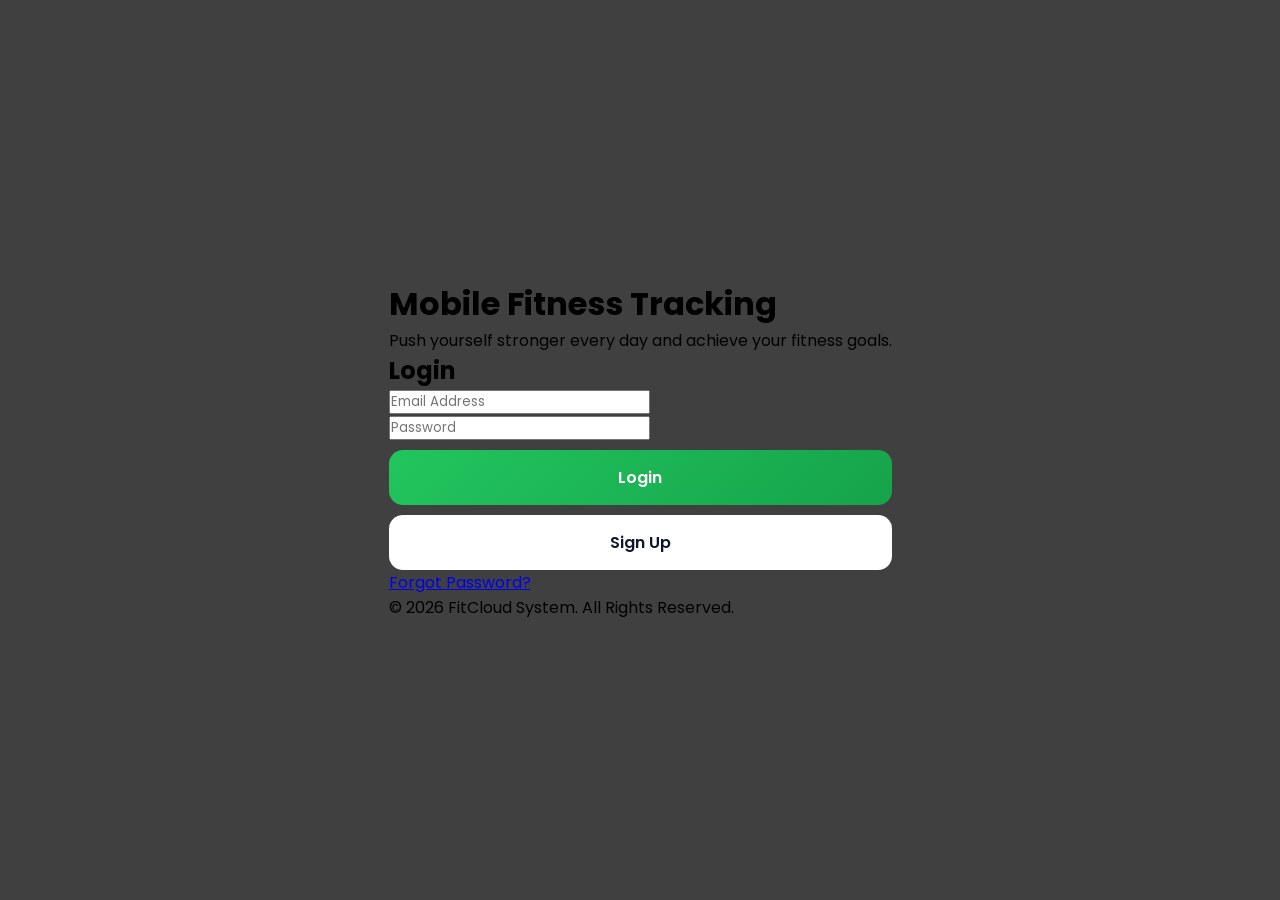
<file: index.html>
<!DOCTYPE html>
<html lang="en">

<head>

<meta charset="UTF-8">
<meta name="viewport" content="width=device-width, initial-scale=1.0">

<title>Mobile Fitness Tracking</title>

<link rel="stylesheet" href="style.css">

<link href="https://fonts.googleapis.com/css2?family=Poppins:wght@300;400;500;600;700&display=swap" rel="stylesheet">

</head>

<body>

<div class="app-container">

    <!-- APP TITLE -->

    <div class="header">

        <h1>Mobile Fitness Tracking</h1>

        <p>
            Push yourself stronger every day and achieve your fitness goals.
        </p>

    </div>

    <!-- LOGIN CARD -->

    <div class="login-card">

        <h2>Login</h2>

        <!-- EMAIL -->

        <div class="input-group">

            <input type="email" placeholder="Email Address">

        </div>

        <!-- PASSWORD -->

        <div class="input-group">

            <input type="password" placeholder="Password">

        </div>

        <!-- BUTTONS -->

        <button class="login-btn">
            Login
        </button>

        <button class="signup-btn">
            Sign Up
        </button>

        <!-- FORGOT PASSWORD -->

        <div class="forgot">

            <a href="#">
                Forgot Password?
            </a>

        </div>

    </div>

    <!-- COPYRIGHT -->

    <div class="copyright">

        © 2026 FitCloud System. All Rights Reserved.

    </div>

</div>

</body>

</html>
</file>
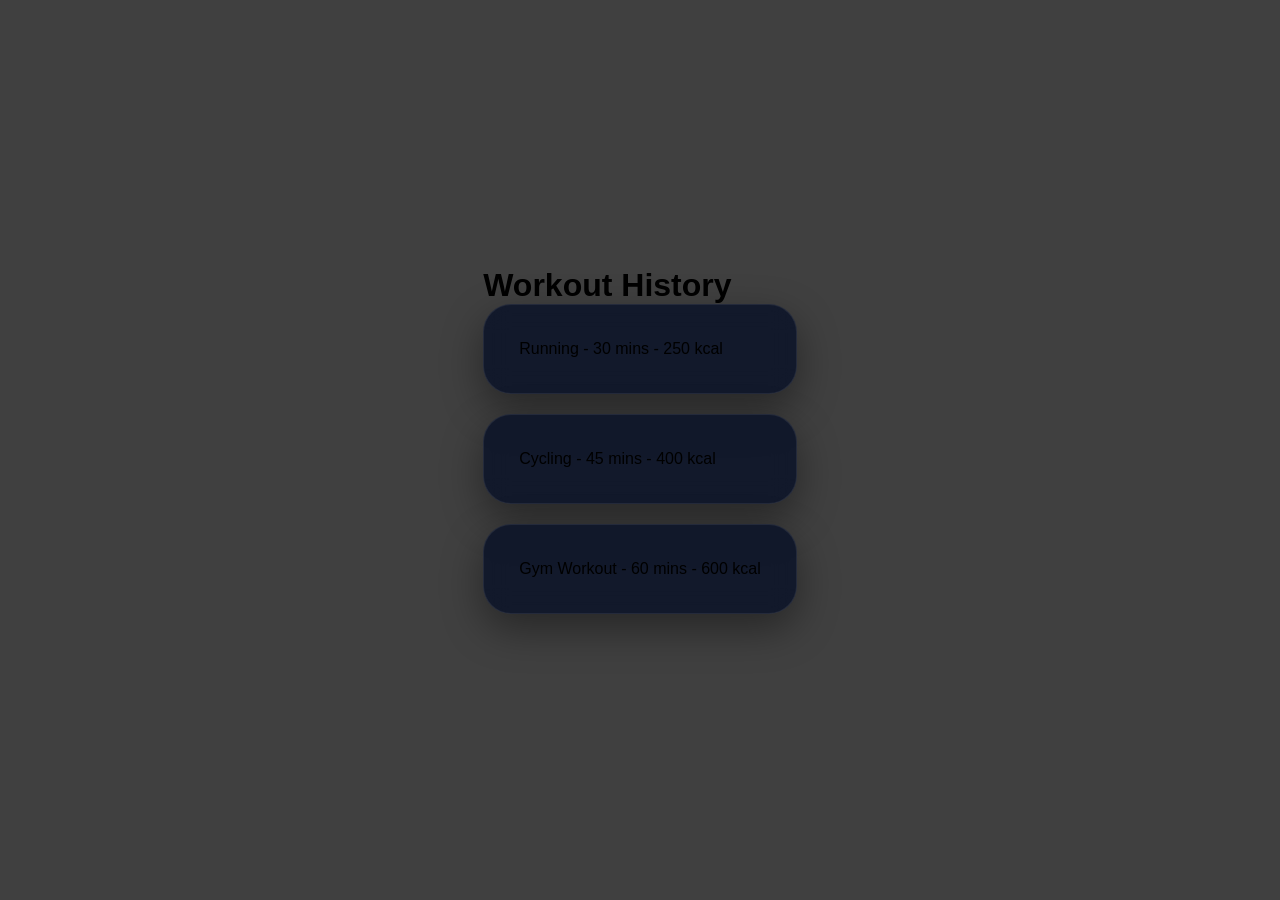
<file: history.html>
<!DOCTYPE html>
<html lang="en">

<head>
<meta charset="UTF-8">
<title>Workout History</title>
<link rel="stylesheet" href="style.css">
</head>

<body>

<div class="dashboard">

<h1>Workout History</h1>

<div class="card">
<p>Running - 30 mins - 250 kcal</p>
</div>

<div class="card">
<p>Cycling - 45 mins - 400 kcal</p>
</div>

<div class="card">
<p>Gym Workout - 60 mins - 600 kcal</p>
</div>

</div>

</body>
</html>
</file>
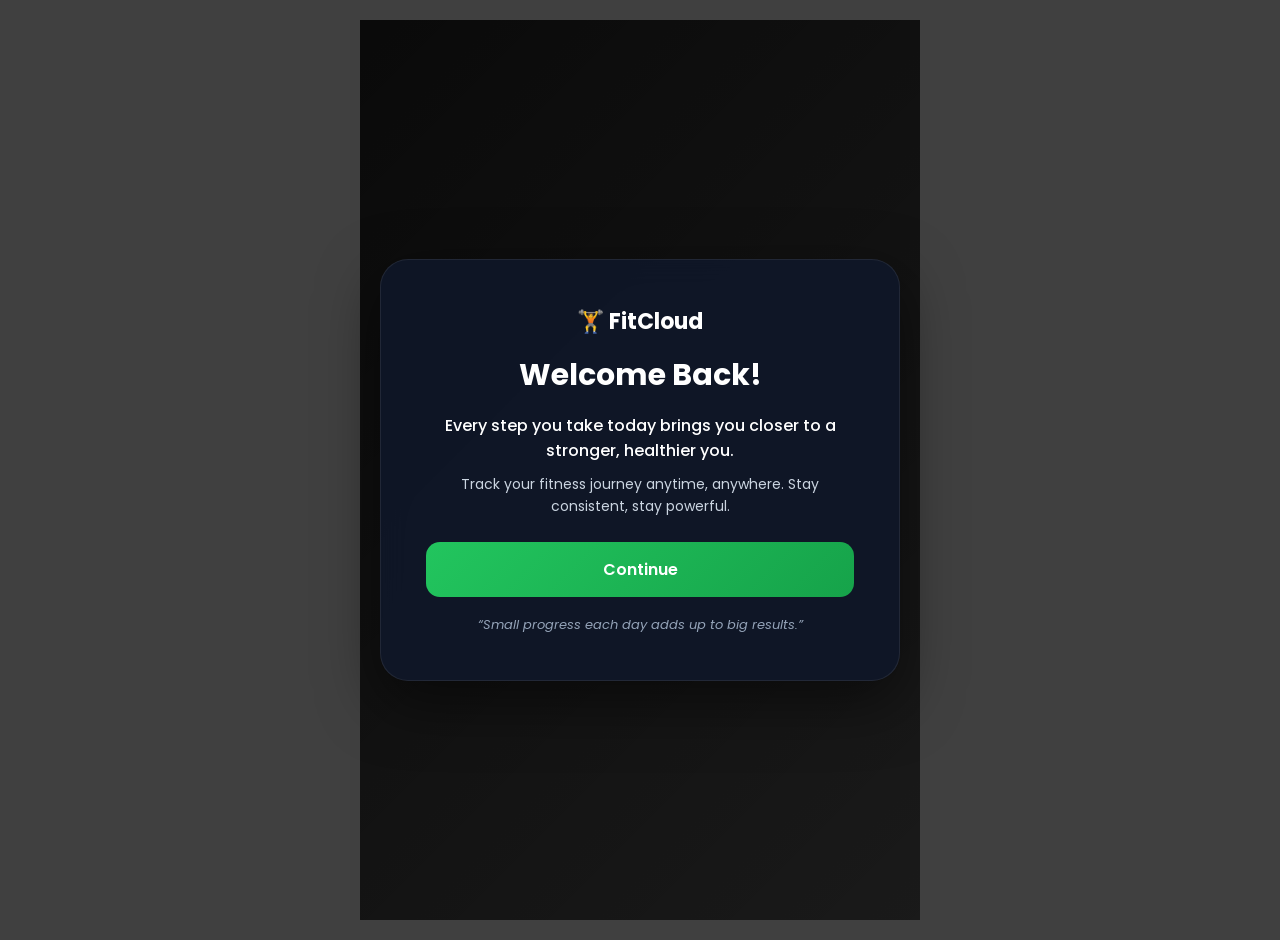
<file: welcome.html>
<!DOCTYPE html>
<html lang="en">
<head>
<meta charset="UTF-8">
<meta name="viewport" content="width=device-width, initial-scale=1.0">

<title>Welcome</title>

<link rel="stylesheet" href="style.css">
<link href="https://fonts.googleapis.com/css2?family=Poppins:wght@300;400;500;600;700&display=swap" rel="stylesheet">

</head>

<body>

<div class="welcome-screen">

    <div class="welcome-box">

        <div class="logo">🏋️ FitCloud</div>

        <h1>Welcome Back!</h1>

        <p class="motivation">
            Every step you take today brings you closer to a stronger, healthier you.
        </p>

        <p class="sub-text">
            Track your fitness journey anytime, anywhere. Stay consistent, stay powerful.
        </p>

        <button onclick="goHome()">Continue</button>

        <div class="footer-text">
            “Small progress each day adds up to big results.”
        </div>

    </div>

</div>

<script>
function goHome() {
  window.location.href = "dashboard.html";
}
</script>

</body>
</html>
</file>
<file: style.css>
*{
    margin:0;
    padding:0;
    box-sizing:border-box;
    font-family:'Poppins',sans-serif;
}

/* BODY */

body{

    min-height:100vh;

    display:flex;
    justify-content:center;
    align-items:center;

    padding:20px;

    background:
    linear-gradient(rgba(0,0,0,0.75),
    rgba(0,0,0,0.75)),

    url('https://images.unsplash.com/photo-1518611012118-696072aa579a?q=80&w=1974');

    background-size:cover;
    background-position:center;
    background-repeat:no-repeat;
}


/* CONTAINER */

.container{

    width:100%;

    max-width:500px;

    margin:auto;

    display:flex;

    flex-direction:column;

    align-items:center;

    gap:15px;

    text-align:center;
}

/* TOP BOX */

.top-box{

    width:305%;

    background:rgba(15,23,42,0.92);

    padding:25px 35px;

    border-radius:25px;

    margin-bottom:5px;

    margin-top:-20px;

    border:1px solid rgba(255,255,255,0.08);

    box-shadow:0 10px 25px rgba(0,0,0,0.35);

    backdrop-filter:blur(12px);
}


.top-box h1{

    color:white;

    font-size:36px;

    font-weight:700;

    line-height:1.2;

    margin-bottom:12px;
}

.top-box p{

    color:#cbd5e1;

    font-size:14px;

    line-height:1.6;
}

/* LOGIN CARD */

.card{

    background:rgba(15,23,42,0.94);

    padding:35px;

    border-radius:28px;

    border:1px solid rgba(255,255,255,0.08);

    box-shadow:0 15px 40px rgba(0,0,0,0.4);

    backdrop-filter:blur(12px);

    margin-bottom:20px;
}

/* LOGIN TITLE */

.card h2{

    color:white;

    font-size:30px;

    margin-bottom:25px;
}

/* INPUT BOX */

.card input{

    width:100%;

    padding:16px;

    margin-bottom:18px;

    border:none;

    border-radius:14px;

    background:#1e293b;

    color:white;

    font-size:15px;

    outline:none;
}

.card input::placeholder{

    color:#94a3b8;
}

.card input:focus{

    border:1px solid #22c55e;
}

/* BUTTONS */

.login-btn,
.signup-btn{

    width:100%;

    padding:15px;

    border:none;

    border-radius:14px;

    font-size:16px;

    font-weight:600;

    cursor:pointer;

    margin-top:10px;

    transition:0.3s;
}

/* LOGIN BUTTON */

.login-btn{

    background:linear-gradient(135deg,#22c55e,#16a34a);

    color:white;
}

.login-btn:hover{

    transform:translateY(-2px);

    box-shadow:0 8px 20px rgba(34,197,94,0.4);
}

/* SIGNUP BUTTON */

.signup-btn{

    background:white;

    color:#0f172a;
}

.signup-btn:hover{

    transform:translateY(-2px);
}

/* LINKS */

.links{

    margin-top:22px;
}

.links a{

    color:#22c55e;

    text-decoration:none;

    font-size:14px;
}

.links a:hover{

    text-decoration:underline;
}

/* TOP NAVBAR */

.top-navbar{

    display:flex;

    justify-content:space-between;

    align-items:center;

    margin-bottom:-20px;
}

/* LOGO */

.logo{

    color:white;

    font-size:20px;

    font-weight:700;
}

/* ICONS */

.top-icons{

    display:flex;

    gap:15px;

    color:white;

    font-size:18px;

    cursor:pointer;
}

.top-icons span{

    transition:0.3s;
}

.top-icons span:hover{

    color:#22c55e;

    transform:scale(1.1);
}


/* COPYRIGHT */

.bottom-box{

    width:305%;

    background:rgba(15,23,42,0.92);

    padding:20px 35px;

    border-radius:25px;

    border:1px solid rgba(255,255,255,0.08);

    box-shadow:0 10px 25px rgba(0,0,0,0.35);

    backdrop-filter:blur(12px);

    color:#cbd5e1;

    font-size:14px;

    text-align:center;


margin-top:10px;


}

/* =========================
   FORGOT PAGE HEADER
========================= */

.forgot-top-box{

    width:302%;

    background:rgba(15,23,42,0.92);

    padding:10px 35px;

    border-radius:25px;

    margin-bottom:100px;

    margin-top:-15px;

    border:1px solid rgba(255,255,255,0.08);

    box-shadow:0 10px 25px rgba(0,0,0,0.35);

    backdrop-filter:blur(12px);
}

.forgot-top-box h1{

    color:white;

    font-size:36px;

    font-weight:700;

    margin-top:20px;

    margin-bottom:15px;
}

.forgot-top-box p{

    color:#cbd5e1;

    font-size:18px;

    line-height:1.6;
}

/* =========================
   FORGOT PAGE FOOTER
========================= */

.forgot-bottom-box{

    width:302%;

    background:rgba(15,23,42,0.92);

    padding:20px 35px;

    border-radius:25px;

    border:1px solid rgba(255,255,255,0.08);

    box-shadow:0 10px 25px rgba(0,0,0,0.35);

    backdrop-filter:blur(12px);

    color:#cbd5e1;

    font-size:14px;

    text-align:center;


margin-top:20px;


}

/* =========================
   REGISTER PAGE HEADER
========================= */

.register-top-box{

    width:302%;

    background:rgba(15,23,42,0.92);

    padding:15px 35px;

    border-radius:25px;

    margin-bottom:25px;

    margin-top:-15px;

    border:1px solid rgba(255,255,255,0.08);

    box-shadow:0 10px 25px rgba(0,0,0,0.35);

    backdrop-filter:blur(12px);
}

.register-top-box h1{

    color:white;

    font-size:40px;

    font-weight:700;

    margin-top:20px;

    margin-bottom:15px;
}

.register-top-box p{

    color:#cbd5e1;

    font-size:16px;

    line-height:1.6;
}

/* =========================
   REGISTER CARD
========================= */

.register-card{

    background:rgba(15,23,42,0.94);

    padding:35px;

    border-radius:28px;

    border:1px solid rgba(255,255,255,0.08);

    box-shadow:0 15px 40px rgba(0,0,0,0.4);

    backdrop-filter:blur(12px);

    margin-bottom:20px;

    width:100%;
}

.register-card h2{

    color:white;

    font-size:32px;

    margin-bottom:25px;

    text-align:center;
}

/* REGISTER INPUT */

.register-card input,
.register-card select{

    width:100%;

    padding:16px;

    margin-bottom:18px;

    border:none;

    border-radius:14px;

    background:#1e293b;

    color:white;

    font-size:15px;

    outline:none;
}

.register-card input::placeholder{

    color:#94a3b8;
}

.register-card input:focus,
.register-card select:focus{

    border:1px solid #22c55e;
}

/* REGISTER BUTTON */

.register-btn{

    width:100%;

    padding:15px;

    border:none;

    border-radius:14px;

    font-size:16px;

    font-weight:600;

    cursor:pointer;

    margin-top:10px;

    transition:0.3s;

    background:linear-gradient(135deg,#22c55e,#16a34a);

    color:white;
}

.register-btn:hover{

    transform:translateY(-2px);

    box-shadow:0 8px 20px rgba(34,197,94,0.4);
}

/* BACK LOGIN BUTTON */

.back-login-btn{

    width:100%;

    padding:15px;

    border:none;

    border-radius:14px;

    font-size:16px;

    font-weight:600;

    cursor:pointer;

    margin-top:12px;

    transition:0.3s;

    background:white;

    color:#0f172a;
}

.back-login-btn:hover{

    transform:translateY(-2px);
}

/* =========================
   REGISTER FOOTER
========================= */

.register-bottom-box{

    width:302%;

    background:rgba(15,23,42,0.92);

    padding:20px 35px;

    border-radius:25px;

    border:1px solid rgba(255,255,255,0.08);

    box-shadow:0 10px 25px rgba(0,0,0,0.35);

    backdrop-filter:blur(12px);

    color:#cbd5e1;

    font-size:14px;

    text-align:center;

    margin-top:20px;
}
/* =========================
   WELCOME SCREEN (NEW STYLE)
========================= */

.welcome-screen{
    min-height:100vh;

    display:flex;
    justify-content:center;
    align-items:center;

    padding:20px;

    background:
    linear-gradient(135deg, rgba(0,0,0,0.85), rgba(0,0,0,0.6)),
    url('https://images.unsplash.com/photo-1517836357463-d25dfeac3438?q=80&w=1974');

    background-size:cover;
    background-position:center;
}

/* CENTER GLASS BOX */
.welcome-box{

    width:100%;
    max-width:520px;

    background:rgba(15,23,42,0.88);

    padding:45px;

    border-radius:28px;

    border:1px solid rgba(255,255,255,0.08);

    box-shadow:0 20px 60px rgba(0,0,0,0.5);

    backdrop-filter:blur(14px);

    text-align:center;

    color:white;

    animation:fadeUp 0.8s ease;
}

/* LOGO */
.welcome-box .logo{
    font-size:22px;
    font-weight:700;
    margin-bottom:15px;
}

/* TITLE */
.welcome-box h1{
    font-size:30px;
    margin-bottom:15px;
}

/* MOTIVATION TEXT */
.motivation{
    font-size:16px;
    color:#ffffff;
    font-weight:500;
    margin-bottom:10px;
}

/* SUB TEXT */
.sub-text{
    font-size:14px;
    color:#cbd5e1;
    line-height:1.6;
    margin-bottom:25px;
}

/* BUTTON */
.welcome-box button{
    width:100%;
    padding:15px;

    border:none;
    border-radius:14px;

    font-size:16px;
    font-weight:600;

    cursor:pointer;

    background:linear-gradient(135deg,#22c55e,#16a34a);
    color:white;

    transition:0.3s;
}

.welcome-box button:hover{
    transform:translateY(-3px);
    box-shadow:0 10px 25px rgba(34,197,94,0.4);
}

/* FOOTER QUOTE */
.footer-text{
    margin-top:18px;
    font-size:13px;
    color:#94a3b8;
    font-style:italic;
}

/* ANIMATION */
@keyframes fadeUp{
    from{
        opacity:0;
        transform:translateY(20px);
    }
    to{
        opacity:1;
        transform:translateY(0);
    }
}

/* RESET */
*{
    margin:0;
    padding:0;
    box-sizing:border-box;
    font-family:'Poppins',sans-serif;
}

/* BODY */
.dashboard-pro-body{
    background:#0b1220;
    color:white;
    overflow-x:hidden;
}

/* LAYOUT */
.dashboard-pro-layout{
    display:flex;
    min-height:100vh;
    width:100%;
}

/* SIDEBAR */
.dashboard-pro-sidebar{
    width:260px;
    background:#0f172a;
    padding:20px;
    border-right:1px solid #1e293b;

    display:flex;
    flex-direction:column;

    position:sticky;
    top:0;
}

.dashboard-pro-brand{
    font-size:22px;
    font-weight:700;
    color:#22c55e;
    margin-bottom:30px;
}

.dashboard-pro-sidebar a{
    text-decoration:none;
    color:white;

    padding:12px;
    margin:6px 0;

    border-radius:10px;
    border:1px solid #1e293b;

    transition:0.3s;
}

.dashboard-pro-sidebar a:hover{
    background:#22c55e;
    transform:translateX(5px);
}

.dashboard-pro-logout{
    margin-top:20px;
    padding:12px;
    border:none;
    border-radius:10px;
    background:#ef4444;
    color:white;
    cursor:pointer;
}

/* MAIN */
.dashboard-pro-main{
    flex:1;
    padding:20px;
}

/* TOPBAR */
.dashboard-pro-topbar{
    display:flex;
    justify-content:space-between;
    align-items:center;
    margin-bottom:20px;
}

.dashboard-pro-welcome h2{
    font-size:22px;
}

.dashboard-pro-welcome p{
    color:#94a3b8;
    font-size:14px;
}

/* CLOCK */
.dashboard-pro-clock{
    background:#111827;
    padding:10px 15px;
    border-radius:10px;
    border:1px solid #1e293b;
    color:#22c55e;
    font-weight:600;
}

/* HERO */
.dashboard-pro-hero{
    height:200px;
    background:url("https://images.unsplash.com/photo-1517836357463-d25dfeac3438?q=80&w=1974");
    background-size:cover;
    background-position:center;
    border-radius:18px;
    position:relative;
    margin-bottom:20px;
}

.dashboard-pro-hero-overlay{
    position:absolute;
    inset:0;
    background:rgba(0,0,0,0.6);
    border-radius:18px;

    display:flex;
    flex-direction:column;
    justify-content:center;
    padding:20px;
}

.dashboard-pro-hero h1{
    font-size:28px;
}

.dashboard-pro-hero p{
    color:#cbd5e1;
    margin-top:10px;
}

/* STATS */
.dashboard-pro-grid{
    display:grid;
    grid-template-columns:repeat(3,1fr);
    gap:15px;
}

.dashboard-pro-card{
    background:#111827;
    padding:20px;
    border-radius:16px;
    border:1px solid #1e293b;
}

.dashboard-pro-card h2{
    color:#22c55e;
    margin-top:10px;
}

/* CHART */
.dashboard-pro-chart{
    margin-top:20px;
    background:#111827;
    padding:20px;
    border-radius:16px;
    border:1px solid #1e293b;
}

.dashboard-pro-chart{
    display: flex;
    flex-direction: column;
    align-items: center;
}

/* chart box size */
.dashboard-pro-chart canvas{
    width: 1000px !important;
    height: 400px !important;
}

/* FOOTER */
.dashboard-pro-copyright{
    margin-top:30px;
    background:rgba(15,23,42,0.92);
    padding:16px 20px;
    border-radius:14px;
    border:1px solid rgba(255,255,255,0.08);
    text-align:center;
    color:#cbd5e1;
    font-size:14px;
}

/* RESPONSIVE */
@media(max-width:1024px){

    .dashboard-pro-layout{
        flex-direction:column;
    }

    .dashboard-pro-sidebar{
        width:100%;
        flex-direction:row;
        overflow-x:auto;
    }

    .dashboard-pro-sidebar a{
        flex:1;
        text-align:center;
        white-space:nowrap;
    }

    .dashboard-pro-grid{
        grid-template-columns:1fr;
    }
}
/* =========================
   WORKOUT PRO CSS - FITCLOUD
   FULL MATCH WITH YOUR HTML
========================= */

/* RESET */
.workout-pro-body *{
    margin:0;
    padding:10px 15px;
    box-sizing:border-box;
    font-family:'Poppins',sans-serif;
}

/* BODY */
.workout-pro-body{
    min-height:100vh;
    display:flex;
    background:#0b1220;
    color:white;
    overflow-x:hidden;
    left:50px;          /* 👈 stick to left */
}
/* SIDEBAR */
.workout-pro-sidebar{
    width:260px;
    background:#0f172a;
    padding:20px;
    border-right:1px solid #1e293b;

    display:flex;
    flex-direction:column;

    position:fixed;   /* 👈 key fix */
    top:0;            /* 👈 stick to top */
    left:0;          /* 👈 stick to left */
    height:100vh;    /* 👈 full screen height */
}

.workout-pro-brand{
    font-size:22px;
    font-weight:700;
    color:#22c55e;
    margin-bottom:30px;
}

.workout-pro-sidebar a{
    text-decoration:none;
    color:white;

    padding:12px;
    margin:6px 0;

    border-radius:10px;
    border:1px solid #1e293b;

    transition:0.3s;
}

.workout-pro-sidebar a:hover{
    background:#22c55e;
    transform:translateX(5px);
}

.workout-pro-logout{
    margin-top:20px;
    padding:12px;
    border:none;
    border-radius:10px;
    background:#ef4444;
    color:white;
    cursor:pointer;
}

/* MAIN */
.workout-pro-main{
    flex:1;
    padding:25px;
    width:100%;
}

/* HEADER */
.workout-pro-header{
    display:flex;
    justify-content:space-between;
    align-items:center;
    margin-bottom:20px;
}

.workout-pro-header h1{
    font-size:26px;
}

.workout-pro-header p{
    color:#94a3b8;
    font-size:14px;
    margin-top:5px;
}

/* BADGE */
.workout-pro-badge{
    background:linear-gradient(135deg,#22c55e,#16a34a);
    padding:10px 14px;
    border-radius:12px;
    font-size:13px;
    font-weight:600;
}

/* STATS GRID */
.workout-pro-stats{
    display:grid;
    grid-template-columns:repeat(3,1fr);
    gap:15px;
    margin-bottom:20px;
}

.workout-pro-card{
    background:#111827;
    padding:18px;
    border-radius:14px;
    border:1px solid #1e293b;
}

.workout-pro-card h2{
    color:#22c55e;
    margin-top:10px;
}

/* FORM BOX */
.workout-pro-form{
    background:#111827;
    padding:25px;
    border-radius:16px;
    border:1px solid #1e293b;

    max-width:600px;
}

/* FORM TITLE */
.workout-pro-form h2{
    margin-bottom:15px;
}

/* INPUTS */
.workout-pro-form input{
    width:100%;
    padding:14px;
    margin-bottom:12px;

    border:none;
    border-radius:12px;

    background:#1e293b;
    color:white;

    outline:none;
}

.workout-pro-form input::placeholder{
    color:#94a3b8;
}

.workout-pro-form input:focus{
    border:1px solid #22c55e;
}

/* SAVE BUTTON */
.workout-pro-form button{
    width:100%;
    padding:14px;

    border:none;
    border-radius:12px;

    background:linear-gradient(135deg,#22c55e,#16a34a);
    color:white;

    font-size:16px;
    font-weight:600;

    cursor:pointer;
    transition:0.3s;
}

.workout-pro-form button:hover{
    transform:translateY(-2px);
    box-shadow:0 8px 20px rgba(34,197,94,0.4);
}

/* MESSAGE */
.workout-pro-form p{
    margin-top:10px;
    font-size:14px;
    color:#22c55e;
}

/* ACTION BUTTONS */
.workout-pro-actions{
    margin-top:20px;
    display:flex;
    gap:15px;
}

.back-btn,
.history-btn{
    flex:1;
    padding:12px;

    border:none;
    border-radius:12px;

    font-weight:600;
    cursor:pointer;
    transition:0.3s;
}

/* BACK BUTTON */
.back-btn{
    background:#ffffff;
    color:#0b1220;
}

/* HISTORY BUTTON */
.history-btn{
    background:#22c55e;
    color:white;
}

.back-btn:hover,
.history-btn:hover{
    transform:translateY(-2px);
}

/* RESPONSIVE */
@media(max-width:1024px){
    .workout-pro-body{
        flex-direction:column;
    }

    .workout-pro-sidebar{
        width:100%;
        flex-direction:row;
        overflow-x:auto;
    }

    .workout-pro-sidebar a{
        flex:1;
        text-align:center;
        white-space:nowrap;
    }

    .workout-pro-stats{
        grid-template-columns:1fr;
    }

    .workout-pro-header{
        flex-direction:column;
        align-items:flex-start;
        gap:10px;
    }

    .workout-pro-actions{
        flex-direction:column;
    }
}

/* =========================
   BMI PRO - FITCLOUD
========================= */

/* BODY */
.bmi-pro-body{
    min-height:100vh;
    display:flex;
    background:#0b1220;
    color:white;
    overflow-x:hidden;
    font-family:'Poppins',sans-serif;
}

/* SIDEBAR (SAME AS DASHBOARD) */
.bmi-pro-sidebar{
    width:260px;
    background:#0f172a;
    padding:20px;
    border-right:1px solid #1e293b;

    display:flex;
    flex-direction:column;

    position:fixed;
    top:0;
    left:0;
    height:100vh;
}

.bmi-pro-brand{
    font-size:22px;
    font-weight:700;
    color:#22c55e;
    margin-bottom:30px;
}

.bmi-pro-sidebar a{
    text-decoration:none;
    color:white;
    padding:12px;
    margin:6px 0;
    border-radius:10px;
    border:1px solid #1e293b;
    transition:0.3s;
}

.bmi-pro-sidebar a:hover{
    background:#22c55e;
    transform:translateX(5px);
}

/* MAIN AREA */
.bmi-pro-main{
    flex:1;
    margin-left:260px;
    padding:25px;
    width:100%;
}

/* HEADER */
.bmi-pro-header{
    display:flex;
    justify-content:space-between;
    align-items:center;
    margin-bottom:20px;
}

.bmi-pro-header h1{
    font-size:26px;
}

.bmi-pro-header p{
    color:#94a3b8;
    font-size:14px;
}

/* BADGE */
.bmi-pro-badge{
    background:linear-gradient(135deg,#22c55e,#16a34a);
    padding:10px 14px;
    border-radius:12px;
    font-size:13px;
    font-weight:600;
}

/* GRID */
.bmi-pro-grid{
    display:grid;
    grid-template-columns:repeat(3,1fr);
    gap:15px;
    margin-bottom:20px;
}

.bmi-pro-card{
    background:#111827;
    padding:18px;
    border-radius:14px;
    border:1px solid #1e293b;
}

.bmi-pro-card h2{
    color:#22c55e;
    margin-top:10px;
}

/* FORM */
.bmi-pro-form{
    background:#111827;
    padding:25px;
    border-radius:16px;
    border:1px solid #1e293b;
    max-width:500px;
}

/* INPUT */
.bmi-pro-form input{
    width:100%;
    padding:14px;
    margin-bottom:12px;

    border:none;
    border-radius:12px;
    background:#1e293b;
    color:white;
    outline:none;
}

.bmi-pro-form input::placeholder{
    color:#94a3b8;
}

.bmi-pro-form input:focus{
    border:1px solid #22c55e;
}

/* BUTTON */
.bmi-pro-form button{
    width:100%;
    padding:14px;

    border:none;
    border-radius:12px;

    background:linear-gradient(135deg,#22c55e,#16a34a);
    color:white;

    font-size:16px;
    font-weight:600;

    cursor:pointer;
    transition:0.3s;
}

.bmi-pro-form button:hover{
    transform:translateY(-2px);
    box-shadow:0 8px 20px rgba(34,197,94,0.4);
}

/* RESULT */
.bmi-pro-result{
    margin-top:15px;
    padding:12px;
    border-radius:10px;
    background:#0f172a;
    border:1px solid #1e293b;
    color:#22c55e;
}

/* ACTION BUTTONS */
.bmi-pro-actions{
    margin-top:20px;
    display:flex;
    gap:15px;
}

.bmi-back-btn{
    flex:1;
    padding:12px;
    border:none;
    border-radius:12px;
    background:white;
    color:#0b1220;
    font-weight:600;
    cursor:pointer;
}

.bmi-back-btn:hover{
    transform:translateY(-2px);
}

.bmi-history-btn{
    flex:1;
    padding:12px;
    border:none;
    border-radius:12px;
    background:#22c55e;
    color:white;
    font-weight:600;
    cursor:pointer;
}

.bmi-history-btn:hover{
    transform:translateY(-2px);
}

/* RESPONSIVE */
@media(max-width:1024px){
    .bmi-pro-grid{
        grid-template-columns:1fr;
    }

    .bmi-pro-main{
        margin-left:0;
    }

    .bmi-pro-sidebar{
        position:relative;
        width:100%;
        flex-direction:row;
        overflow-x:auto;
    }

    .bmi-pro-sidebar a{
        flex:1;
        text-align:center;
    }
}

/* =========================
   WATER PRO - FITCLOUD (FIXED UNIFIED STYLE)
========================= */

/* BODY */
.water-pro-body{
    min-height:100vh;
    display:flex;
    background:#0b1220;
    color:white;
    font-family:'Poppins',sans-serif;
}

/* LAYOUT */
.water-pro-layout{
    display:flex;
    width:100%;
}

/* SIDEBAR (SAME AS DASHBOARD/BMI/WORKOUT) */
.water-pro-sidebar{
    width:260px;
    background:#0f172a;
    padding:20px;
    border-right:1px solid #1e293b;

    display:flex;
    flex-direction:column;

    position:fixed;
    top:0;
    left:0;
    height:100vh;
}

.water-pro-brand{
    font-size:22px;
    font-weight:700;
    color:#22c55e;
    margin-bottom:30px;
}

.water-pro-sidebar a{
    text-decoration:none;
    color:white;
    padding:12px;
    margin:6px 0;
    border-radius:10px;
    border:1px solid #1e293b;
    transition:0.3s;
}

.water-pro-sidebar a:hover{
    background:#22c55e;
    transform:translateX(5px);
}

/* MAIN (IMPORTANT FIX) */
.water-pro-main{
    flex:1;
    margin-left:260px;   /* 🔥 THIS FIX ALIGNMENT */
    padding:25px;
}

/* HEADER */
.water-pro-header{
    display:flex;
    justify-content:space-between;
    align-items:center;
    margin-bottom:20px;
}

.water-pro-header h1{
    font-size:26px;
}

.water-pro-header p{
    color:#94a3b8;
    font-size:14px;
}

/* BADGE */
.water-pro-badge{
    background:linear-gradient(135deg,#3b82f6,#06b6d4);
    padding:10px 14px;
    border-radius:12px;
    font-size:13px;
    font-weight:600;
}

/* GRID (SAME STYLE AS OTHERS) */
.water-pro-grid{
    display:grid;
    grid-template-columns:repeat(3,1fr);
    gap:15px;
    margin-bottom:20px;
}

.water-pro-card{
    background:#111827;
    padding:18px;
    border-radius:14px;
    border:1px solid #1e293b;
}

.water-pro-card h2{
    color:#3b82f6;
    margin-top:10px;
}

/* FORM */
.water-pro-form{
    background:#111827;
    padding:25px;
    border-radius:16px;
    border:1px solid #1e293b;
    max-width:500px;
}

/* INPUT */
.water-pro-form input{
    width:100%;
    padding:14px;
    margin-bottom:12px;
    border:none;
    border-radius:12px;
    background:#1e293b;
    color:white;
    outline:none;
}

.water-pro-form input:focus{
    border:1px solid #3b82f6;
}

/* BUTTON */
.water-pro-form button{
    width:100%;
    padding:14px;
    border:none;
    border-radius:12px;
    background:linear-gradient(135deg,#3b82f6,#06b6d4);
    color:white;
    font-size:16px;
    font-weight:600;
    cursor:pointer;
    transition:0.3s;
}

.water-pro-form button:hover{
    transform:translateY(-2px);
    box-shadow:0 8px 20px rgba(59,130,246,0.4);
}

/* MESSAGE */
.water-pro-form p{
    margin-top:10px;
    color:#3b82f6;
}

/* RESPONSIVE (SAME PATTERN AS OTHERS) */
@media(max-width:1024px){

    .water-pro-sidebar{
        position:relative;
        width:100%;
        flex-direction:row;
        overflow-x:auto;
    }

    .water-pro-sidebar a{
        flex:1;
        text-align:center;
        white-space:nowrap;
    }

    .water-pro-main{
        margin-left:0;
    }

    .water-pro-grid{
        grid-template-columns:1fr;
    }
}

/* MOBILE RESPONSIVE */

@media(max-width:500px){

    .top-box h1{

        font-size:30px;
    }

    .card{

        padding:25px;
    }

}
</file>
